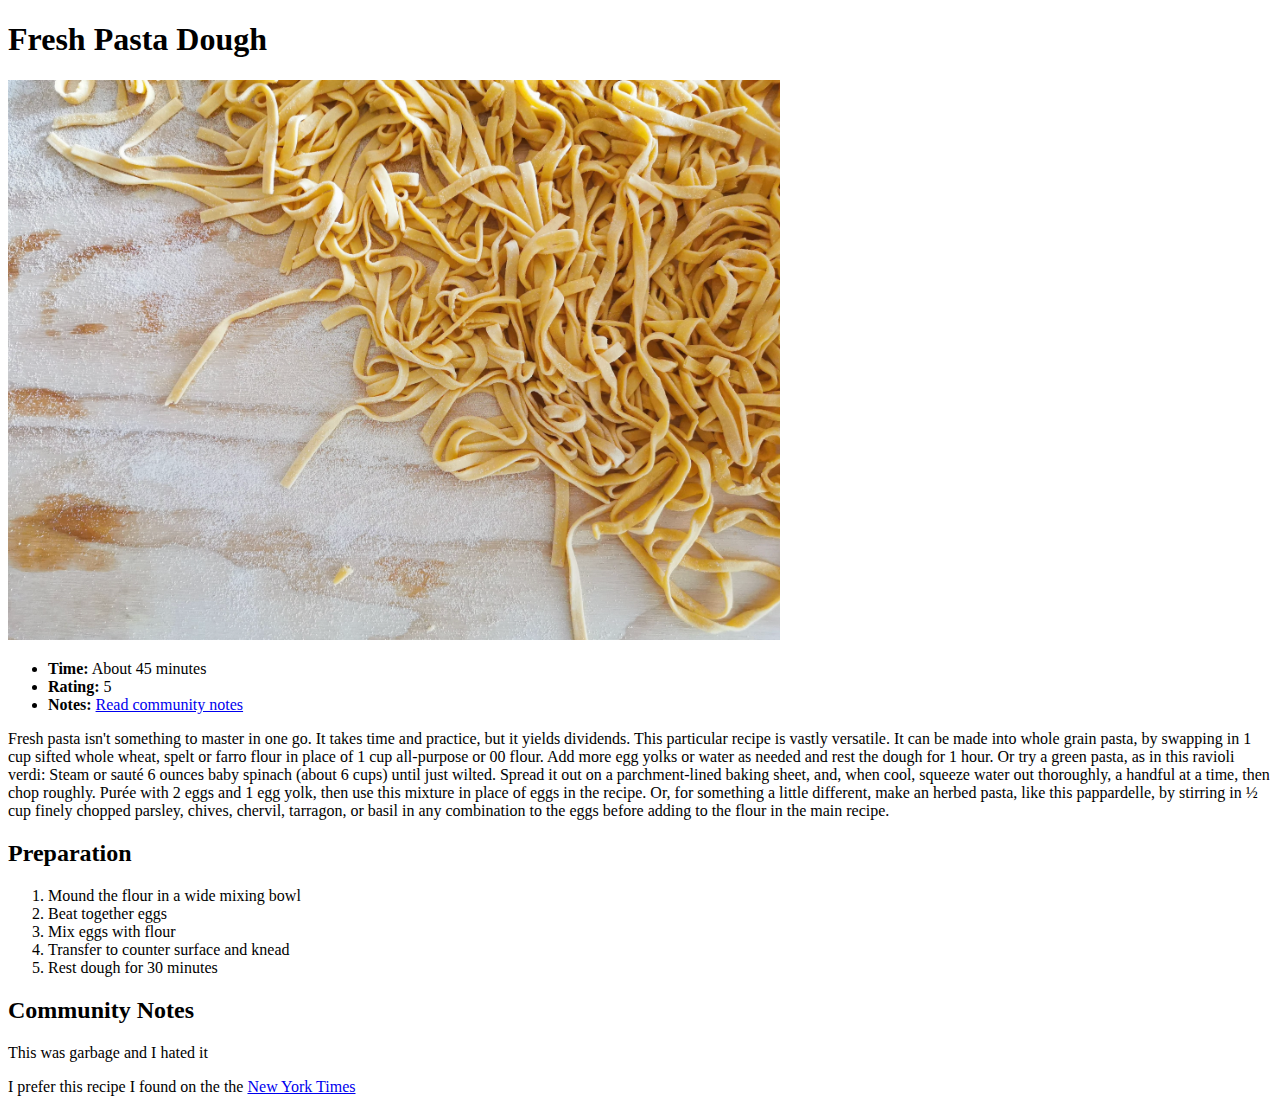
<file: index.html>
<!DOCTYPE html>
<html lang="en">

<head>
    <meta charset="UTF-8">
    <meta http-equiv="X-UA-Compatible" content="IE=edge">
    <meta name="viewport" content="width=device-width, initial-scale=1.0">
    <title>Pasta Recipe</title>
</head>

<body>
    <h1>Fresh Pasta Dough</h1>
    <img src="images/pasta.png" alt="fresh made pasta">

    <ul>
        <li><b>Time:</b> About 45 minutes</li>
        <li><b>Rating:</b> 5</li>
        <li><b>Notes:</b> <a href="#notes">Read community notes</a></li>
    </ul>

    <p>Fresh pasta isn't something to master in one go. It takes time and practice, but it yields dividends. This
        particular recipe is vastly versatile. It can be made into whole grain pasta, by swapping in 1 cup sifted whole
        wheat, spelt or farro flour in place of 1 cup all-purpose or 00 flour. Add more egg yolks or water as needed and
        rest the dough for 1 hour. Or try a green pasta, as in this ravioli verdi: Steam or sauté 6 ounces baby spinach
        (about 6 cups) until just wilted. Spread it out on a parchment-lined baking sheet, and, when cool, squeeze water
        out thoroughly, a handful at a time, then chop roughly. Purée with 2 eggs and 1 egg yolk, then use this mixture
        in place of eggs in the recipe. Or, for something a little different, make an herbed pasta, like this
        pappardelle, by stirring in ½ cup finely chopped parsley, chives, chervil, tarragon, or basil in any combination
        to the eggs before adding to the flour in the main recipe.</p>

    <h2>Preparation</h2>

    <ol>
        <li>Mound the flour in a wide mixing bowl</li>
        <li>Beat together eggs</li>
        <li>Mix eggs with flour</li>
        <li>Transfer to counter surface and knead</li>
        <li>Rest dough for 30 minutes</li>
    </ol>

    <h2 id="notes">Community Notes</h2>
    <p>This was garbage and I hated it</p>
    <p>I prefer this recipe I found on the the <a href="http://www.nytimes.com">New York Times</a> </p>

</body>

</html>
</file>
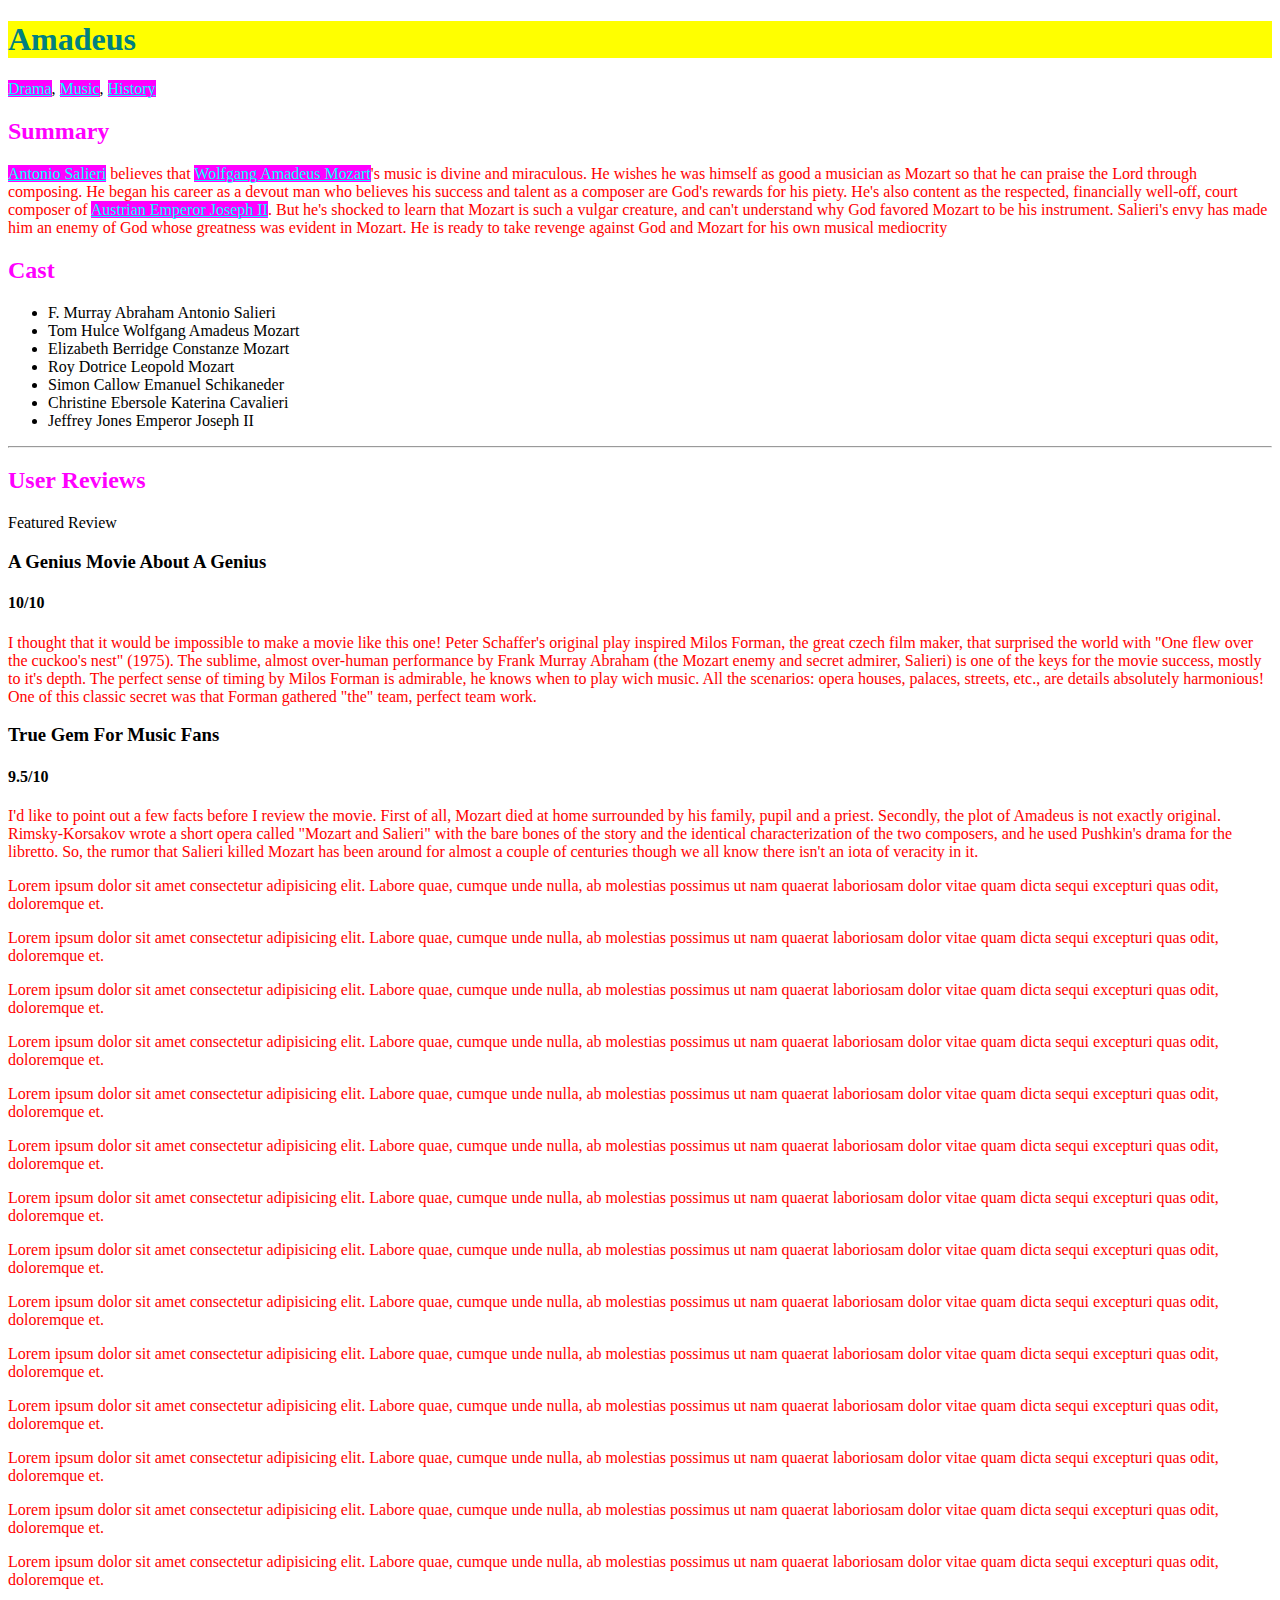
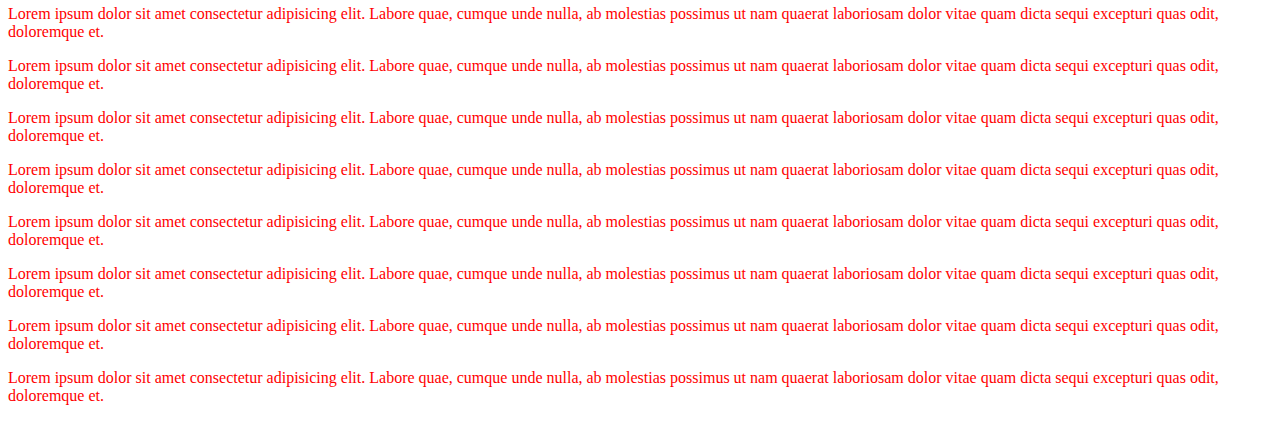
<file: css_color_background/index.html>
<!DOCTYPE html>
<html lang="en">

<head>
  <meta charset="UTF-8" />
  <meta http-equiv="X-UA-Compatible" content="IE=edge" />
  <meta name="viewport" content="width=device-width, initial-scale=1.0" />
  <link rel="stylesheet" href="app.css">
  <title>CSS Basics</title>
</head>

<body>
  <h1>Amadeus</h1>
  <div>
    <a href="/drama">Drama</a>, <a href="/music">Music</a>,
    <a href="/history">History</a>
  </div>
  <h2>Summary</h2>
  <p>
    <a href="https://en.wikipedia.org/wiki/Antonio_Salieri">Antonio Salieri</a>
    believes that
    <a href="https://en.wikipedia.org/wiki/Wolfgang_Amadeus_Mozart">Wolfgang Amadeus Mozart</a>'s music is divine and
    miraculous. He wishes he was himself as good a
    musician as Mozart so that he can praise the Lord through composing. He
    began his career as a devout man who believes his success and talent as a
    composer are God's rewards for his piety. He's also content as the
    respected, financially well-off, court composer of
    <a href="https://en.wikipedia.org/wiki/Joseph_II,_Holy_Roman_Emperor">Austrian Emperor Joseph II</a>. But he's
    shocked to learn that Mozart is such a vulgar creature, and
    can't understand why God favored Mozart to be his instrument. Salieri's
    envy has made him an enemy of God whose greatness was evident in Mozart.
    He is ready to take revenge against God and Mozart for his own musical
    mediocrity
  </p>
  <h2>Cast</h2>
  <ul>
    <li>F. Murray Abraham <span>Antonio Salieri</span></li>
    <li>Tom Hulce <span>Wolfgang Amadeus Mozart</span></li>
    <li>Elizabeth Berridge <span>Constanze Mozart</span></li>
    <li>Roy Dotrice <span>Leopold Mozart</span></li>
    <li>Simon Callow <span>Emanuel Schikaneder</span></li>
    <li>Christine Ebersole <span>Katerina Cavalieri</span></li>
    <li>Jeffrey Jones <span>Emperor Joseph II</span></li>
  </ul>
  <hr />
  <h2>User Reviews</h2>
  <div>
    <span>Featured Review</span>
    <h3>A Genius Movie About A Genius</h3>
    <h4>10/10</h4>
    <p>
      I thought that it would be impossible to make a movie like this one!
      Peter Schaffer's original play inspired Milos Forman, the great czech
      film maker, that surprised the world with "One flew over the cuckoo's
      nest" (1975). The sublime, almost over-human performance by Frank Murray
      Abraham (the Mozart enemy and secret admirer, Salieri) is one of the
      keys for the movie success, mostly to it's depth. The perfect sense of
      timing by Milos Forman is admirable, he knows when to play wich music.
      All the scenarios: opera houses, palaces, streets, etc., are details
      absolutely harmonious! One of this classic secret was that Forman
      gathered "the" team, perfect team work.
    </p>
  </div>
  <div>
    <h3>True Gem For Music Fans</h3>
    <h4>9.5/10</h4>
    <p>
      I'd like to point out a few facts before I review the movie. First of
      all, Mozart died at home surrounded by his family, pupil and a priest.
      Secondly, the plot of Amadeus is not exactly original. Rimsky-Korsakov
      wrote a short opera called "Mozart and Salieri" with the bare bones of
      the story and the identical characterization of the two composers, and
      he used Pushkin's drama for the libretto. So, the rumor that Salieri
      killed Mozart has been around for almost a couple of centuries though we
      all know there isn't an iota of veracity in it.
    </p>
    <p>Lorem ipsum dolor sit amet consectetur adipisicing elit. Labore quae, cumque unde nulla, ab molestias possimus ut
      nam quaerat laboriosam dolor vitae quam dicta sequi excepturi quas odit, doloremque et.</p>
    <p>Lorem ipsum dolor sit amet consectetur adipisicing elit. Labore quae, cumque unde nulla, ab molestias possimus ut
      nam quaerat laboriosam dolor vitae quam dicta sequi excepturi quas odit, doloremque et.</p>
    <p>Lorem ipsum dolor sit amet consectetur adipisicing elit. Labore quae, cumque unde nulla, ab molestias possimus ut
      nam quaerat laboriosam dolor vitae quam dicta sequi excepturi quas odit, doloremque et.</p>
    <p>Lorem ipsum dolor sit amet consectetur adipisicing elit. Labore quae, cumque unde nulla, ab molestias possimus ut
      nam quaerat laboriosam dolor vitae quam dicta sequi excepturi quas odit, doloremque et.</p>
    <p>Lorem ipsum dolor sit amet consectetur adipisicing elit. Labore quae, cumque unde nulla, ab molestias possimus ut
      nam quaerat laboriosam dolor vitae quam dicta sequi excepturi quas odit, doloremque et.</p>
    <p>Lorem ipsum dolor sit amet consectetur adipisicing elit. Labore quae, cumque unde nulla, ab molestias possimus ut
      nam quaerat laboriosam dolor vitae quam dicta sequi excepturi quas odit, doloremque et.</p>
    <p>Lorem ipsum dolor sit amet consectetur adipisicing elit. Labore quae, cumque unde nulla, ab molestias possimus ut
      nam quaerat laboriosam dolor vitae quam dicta sequi excepturi quas odit, doloremque et.</p>
    <p>Lorem ipsum dolor sit amet consectetur adipisicing elit. Labore quae, cumque unde nulla, ab molestias possimus ut
      nam quaerat laboriosam dolor vitae quam dicta sequi excepturi quas odit, doloremque et.</p>
    <p>Lorem ipsum dolor sit amet consectetur adipisicing elit. Labore quae, cumque unde nulla, ab molestias possimus ut
      nam quaerat laboriosam dolor vitae quam dicta sequi excepturi quas odit, doloremque et.</p>
    <p>Lorem ipsum dolor sit amet consectetur adipisicing elit. Labore quae, cumque unde nulla, ab molestias possimus ut
      nam quaerat laboriosam dolor vitae quam dicta sequi excepturi quas odit, doloremque et.</p>
    <p>Lorem ipsum dolor sit amet consectetur adipisicing elit. Labore quae, cumque unde nulla, ab molestias possimus ut
      nam quaerat laboriosam dolor vitae quam dicta sequi excepturi quas odit, doloremque et.</p>
    <p>Lorem ipsum dolor sit amet consectetur adipisicing elit. Labore quae, cumque unde nulla, ab molestias possimus ut
      nam quaerat laboriosam dolor vitae quam dicta sequi excepturi quas odit, doloremque et.</p>
    <p>Lorem ipsum dolor sit amet consectetur adipisicing elit. Labore quae, cumque unde nulla, ab molestias possimus ut
      nam quaerat laboriosam dolor vitae quam dicta sequi excepturi quas odit, doloremque et.</p>
    <p>Lorem ipsum dolor sit amet consectetur adipisicing elit. Labore quae, cumque unde nulla, ab molestias possimus ut
      nam quaerat laboriosam dolor vitae quam dicta sequi excepturi quas odit, doloremque et.</p>
    <p>Lorem ipsum dolor sit amet consectetur adipisicing elit. Labore quae, cumque unde nulla, ab molestias possimus ut
      nam quaerat laboriosam dolor vitae quam dicta sequi excepturi quas odit, doloremque et.</p>
    <p>Lorem ipsum dolor sit amet consectetur adipisicing elit. Labore quae, cumque unde nulla, ab molestias possimus ut
      nam quaerat laboriosam dolor vitae quam dicta sequi excepturi quas odit, doloremque et.</p>
    <p>Lorem ipsum dolor sit amet consectetur adipisicing elit. Labore quae, cumque unde nulla, ab molestias possimus ut
      nam quaerat laboriosam dolor vitae quam dicta sequi excepturi quas odit, doloremque et.</p>
    <p>Lorem ipsum dolor sit amet consectetur adipisicing elit. Labore quae, cumque unde nulla, ab molestias possimus ut
      nam quaerat laboriosam dolor vitae quam dicta sequi excepturi quas odit, doloremque et.</p>
    <p>Lorem ipsum dolor sit amet consectetur adipisicing elit. Labore quae, cumque unde nulla, ab molestias possimus ut
      nam quaerat laboriosam dolor vitae quam dicta sequi excepturi quas odit, doloremque et.</p>
    <p>Lorem ipsum dolor sit amet consectetur adipisicing elit. Labore quae, cumque unde nulla, ab molestias possimus ut
      nam quaerat laboriosam dolor vitae quam dicta sequi excepturi quas odit, doloremque et.</p>
    <p>Lorem ipsum dolor sit amet consectetur adipisicing elit. Labore quae, cumque unde nulla, ab molestias possimus ut
      nam quaerat laboriosam dolor vitae quam dicta sequi excepturi quas odit, doloremque et.</p>
    <p>Lorem ipsum dolor sit amet consectetur adipisicing elit. Labore quae, cumque unde nulla, ab molestias possimus ut
      nam quaerat laboriosam dolor vitae quam dicta sequi excepturi quas odit, doloremque et.</p>
  </div>
</body>

</html>
</file>
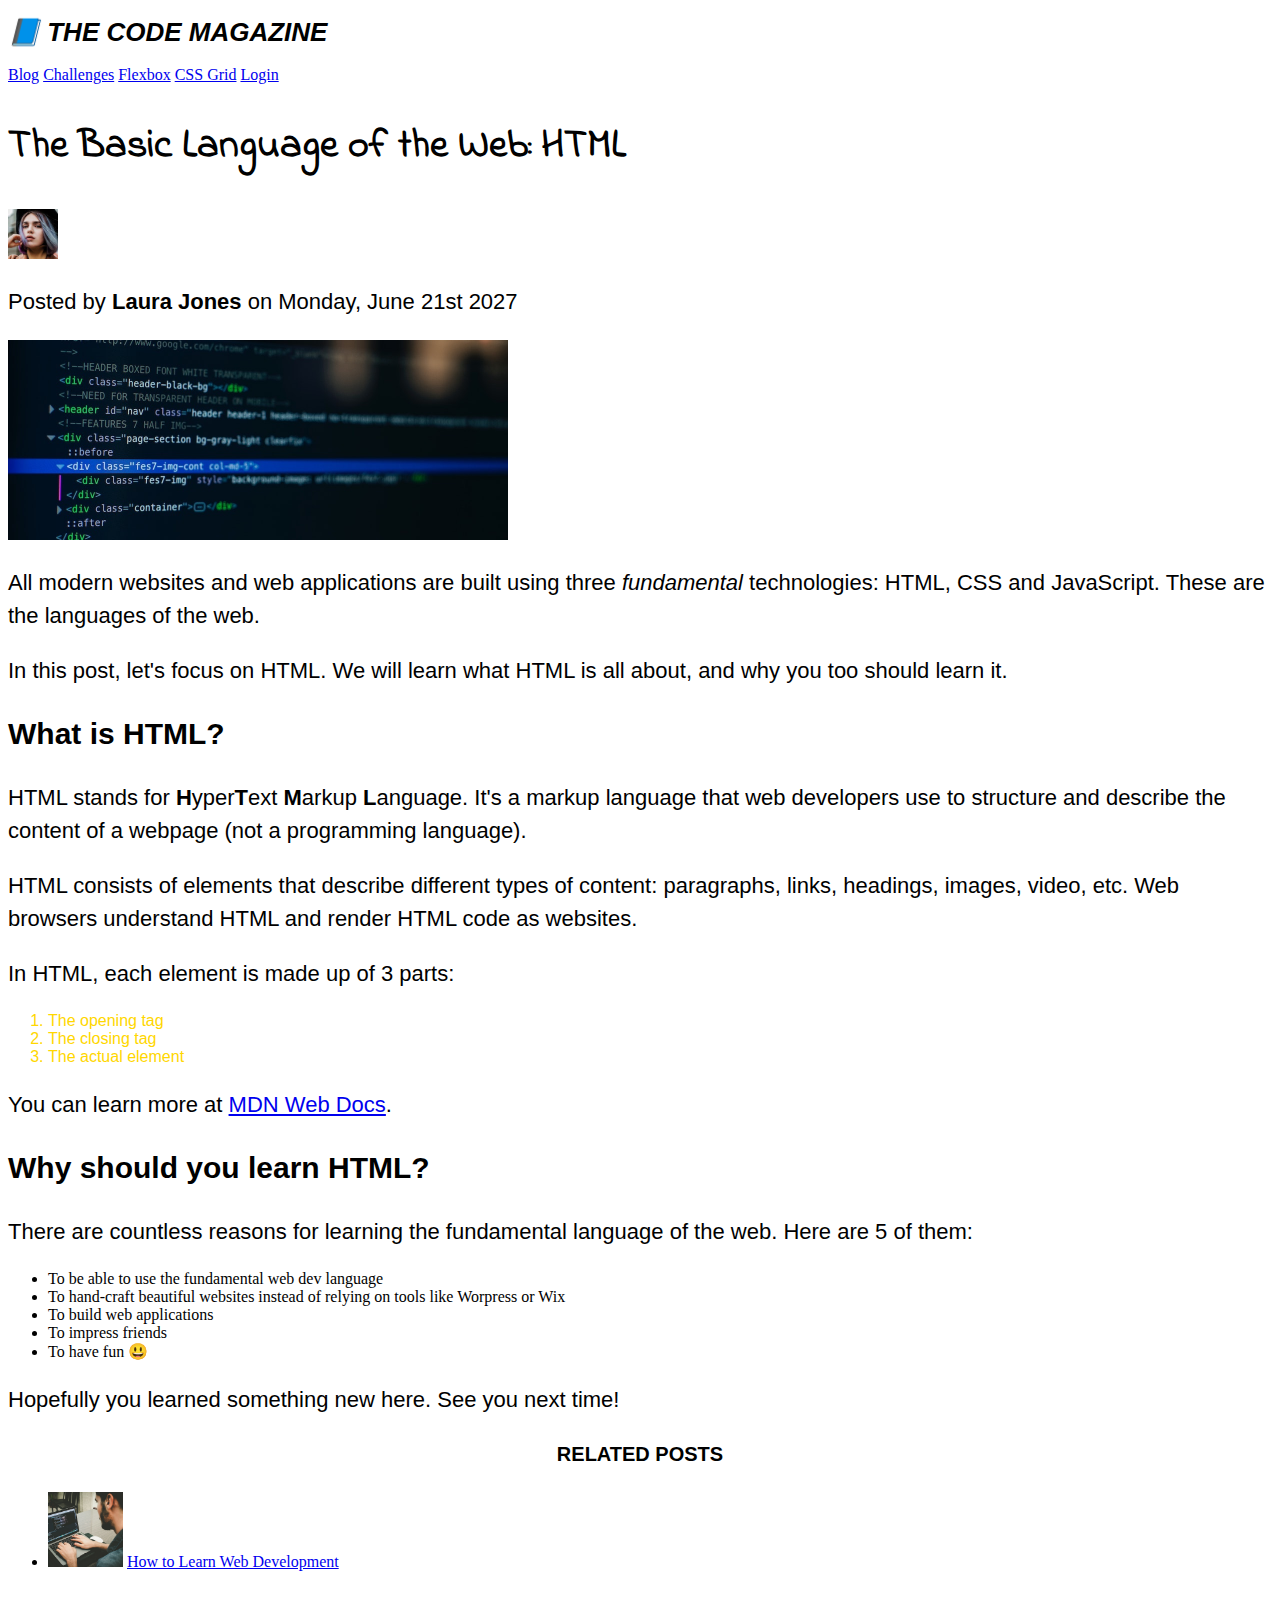
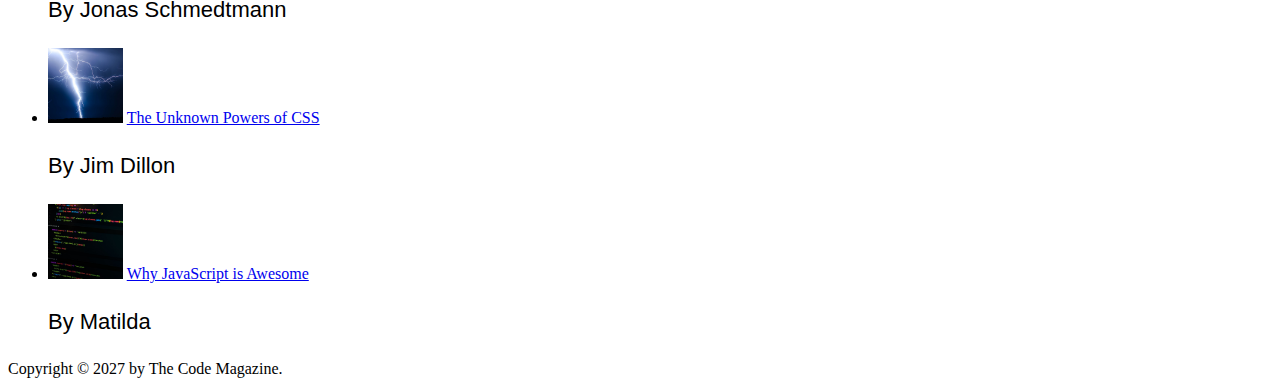
<file: Jonas_css_fundamental/index.html>
<!DOCTYPE html>
<html lang="en">
  <head>
    <meta charset="UTF-8" />
    <title>The Basic Language of the Web: HTML</title>
    <link rel="stylesheet" href="styles.css" />
  </head>

  <body>
    <!--
    <h1>The Basic Language of the Web: HTML</h1>
    <h2>The Basic Language of the Web: HTML</h2>
    <h3>The Basic Language of the Web: HTML</h3>
    <h4>The Basic Language of the Web: HTML</h4>
    <h5>The Basic Language of the Web: HTML</h5>
    <h6>The Basic Language of the Web: HTML</h6>
    -->

    <header>
      <h1>📘 The Code Magazine</h1>

      <nav>
        <a href="blog.html">Blog</a>
        <a href="#">Challenges</a>
        <a href="#">Flexbox</a>
        <a href="#">CSS Grid</a>
        <a href="login.html">Login</a>
      </nav>
    </header>

    <article>
      <header>
        <h2>The Basic Language of the Web: HTML</h2>

        <img
          src="img/laura-jones.jpg"
          alt="Headshot of Laura Jones"
          height="50"
          width="50"
        />

        <p>Posted by <strong>Laura Jones</strong> on Monday, June 21st 2027</p>

        <img
          src="img/post-img.jpg"
          alt="HTML code on a screen"
          width="500"
          height="200"
        />
      </header>

      <p>
        All modern websites and web applications are built using three
        <em>fundamental</em>
        technologies: HTML, CSS and JavaScript. These are the languages of the
        web.
      </p>

      <p>
        In this post, let's focus on HTML. We will learn what HTML is all about,
        and why you too should learn it.
      </p>

      <h3>What is HTML?</h3>
      <p>
        HTML stands for <strong>H</strong>yper<strong>T</strong>ext
        <strong>M</strong>arkup <strong>L</strong>anguage. It's a markup
        language that web developers use to structure and describe the content
        of a webpage (not a programming language).
      </p>
      <p>
        HTML consists of elements that describe different types of content:
        paragraphs, links, headings, images, video, etc. Web browsers understand
        HTML and render HTML code as websites.
      </p>
      <p>In HTML, each element is made up of 3 parts:</p>

      <ol>
        <li>The opening tag</li>
        <li>The closing tag</li>
        <li>The actual element</li>
      </ol>

      <p>
        You can learn more at
        <a
          href="https://developer.mozilla.org/en-US/docs/Web/HTML"
          target="_blank"
          >MDN Web Docs</a
        >.
      </p>

      <h3>Why should you learn HTML?</h3>

      <p>
        There are countless reasons for learning the fundamental language of the
        web. Here are 5 of them:
      </p>

      <ul>
        <li>To be able to use the fundamental web dev language</li>
        <li>
          To hand-craft beautiful websites instead of relying on tools like
          Worpress or Wix
        </li>
        <li>To build web applications</li>
        <li>To impress friends</li>
        <li>To have fun 😃</li>
      </ul>

      <p>Hopefully you learned something new here. See you next time!</p>
    </article>

    <aside>
      <h4>Related posts</h4>

      <ul>
        <li>
          <img
            src="img/related-1.jpg"
            alt="Person programming"
            width="75"
            width="75"
          />
          <a href="#">How to Learn Web Development</a>
          <p>By Jonas Schmedtmann</p>
        </li>
        <li>
          <img src="img/related-2.jpg" alt="Lightning" width="75" heigth="75" />
          <a href="#">The Unknown Powers of CSS</a>
          <p>By Jim Dillon</p>
        </li>
        <li>
          <img
            src="img/related-3.jpg"
            alt="JavaScript code on a screen"
            width="75"
            height="75"
          />
          <a href="#">Why JavaScript is Awesome</a>
          <p>By Matilda</p>
        </li>
      </ul>
    </aside>

    <footer>Copyright &copy; 2027 by The Code Magazine.</footer>
  </body>
</html>
</file>
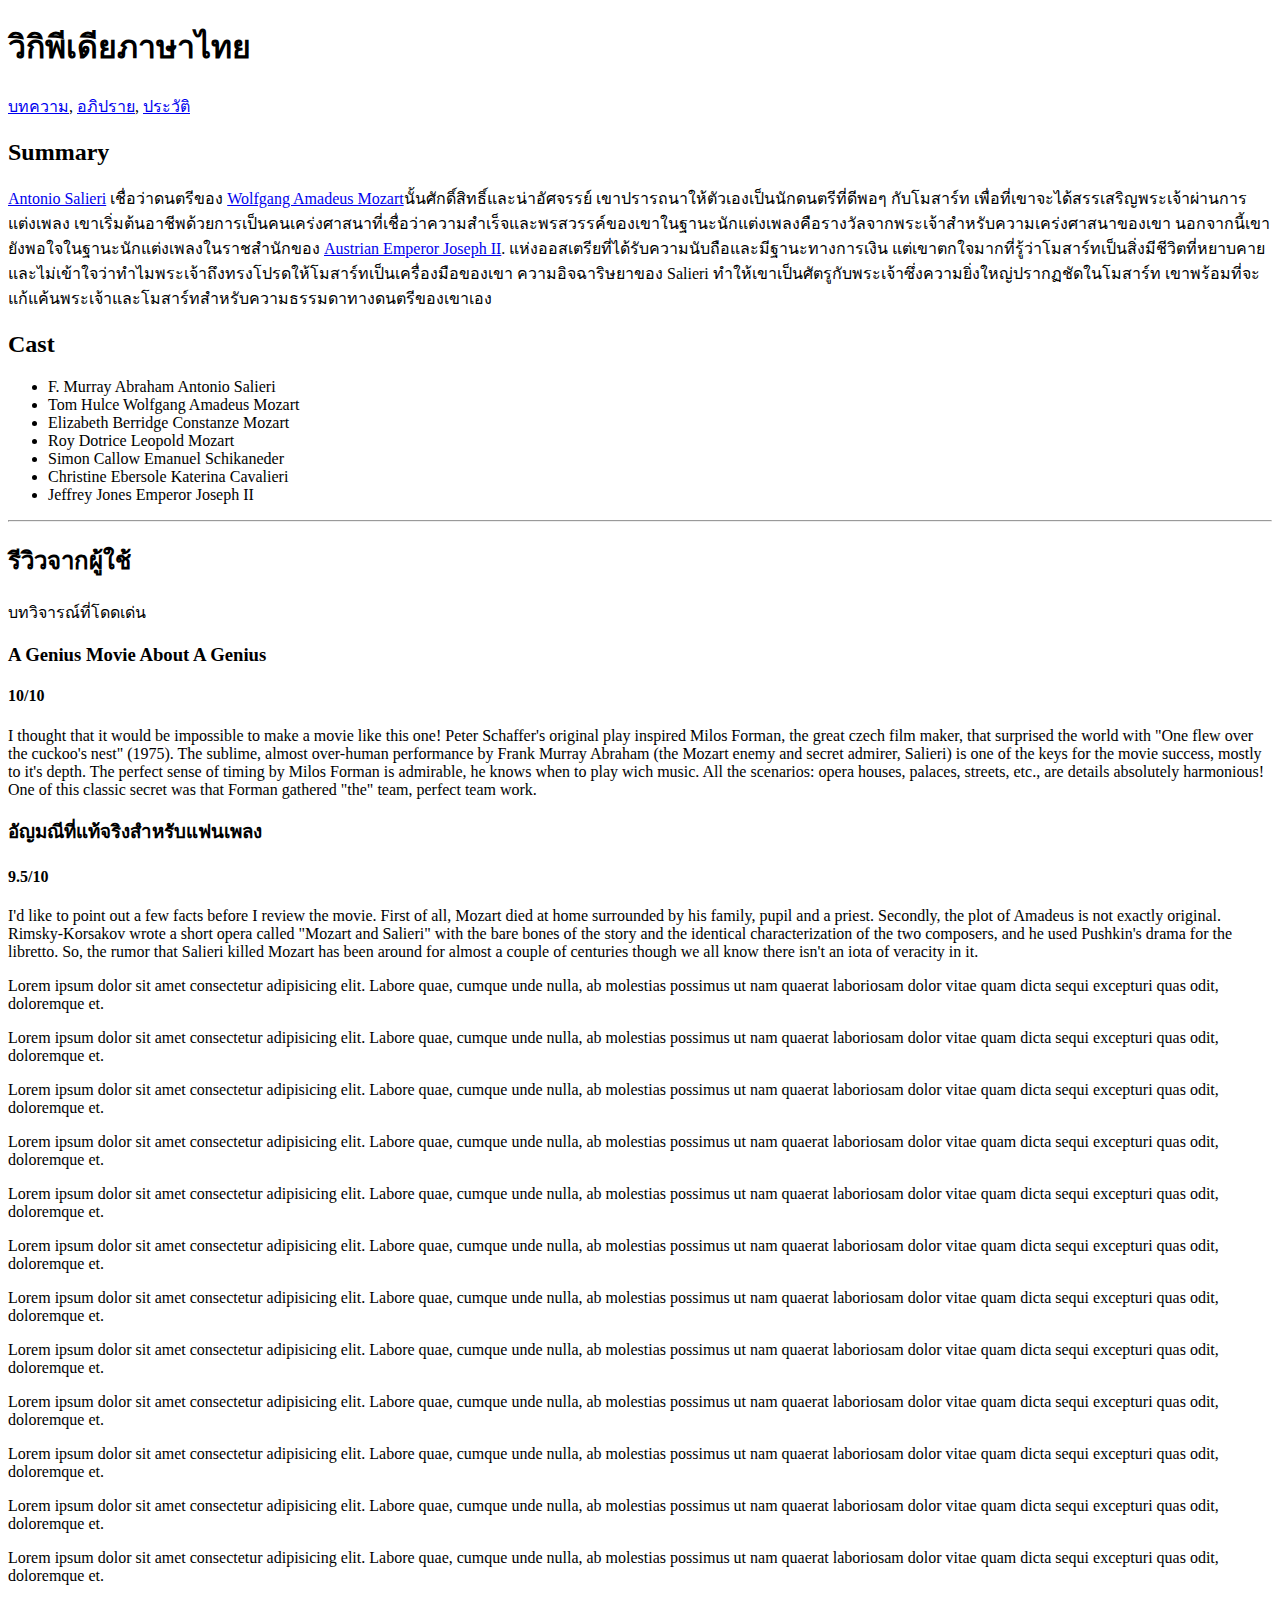
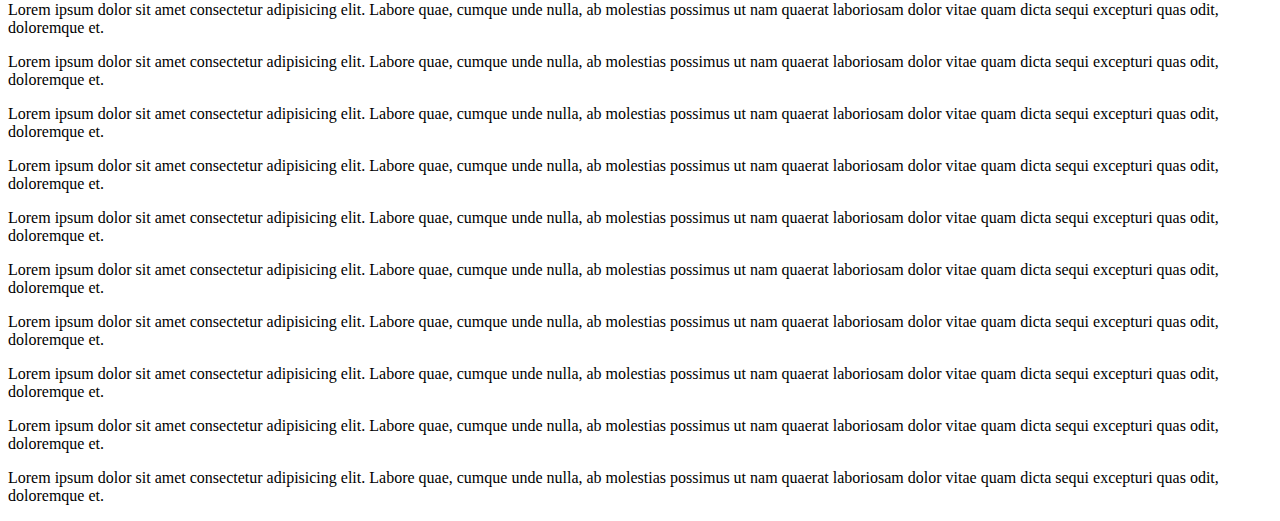
<file: css_color.html>
<!DOCTYPE html>
<html lang="en">

<head>
  <meta charset="UTF-8" />
  <meta http-equiv="X-UA-Compatible" content="IE=edge" />
  <meta name="viewport" content="width=device-width, initial-scale=1.0" />
  <link rel="stylesheet" href="app.css">
  <title>CSS Basics</title>
</head>

<body>
  <h1>วิกิพีเดียภาษาไทย</h1>
  <div>
    <a href="#">บทความ</a>, <a href="#"">อภิปราย</a>,
    <a href="#">ประวัติ</a>
  </div>
  <h2>Summary</h2>
  <p>
    <a href="https://en.wikipedia.org/wiki/Antonio_Salieri">Antonio Salieri</a>
    เชื่อว่าดนตรีของ
    <a href="https://en.wikipedia.org/wiki/Wolfgang_Amadeus_Mozart">Wolfgang Amadeus Mozart</a>นั้นศักดิ์สิทธิ์และน่าอัศจรรย์ เขาปรารถนาให้ตัวเองเป็นนักดนตรีที่ดีพอๆ กับโมสาร์ท เพื่อที่เขาจะได้สรรเสริญพระเจ้าผ่านการแต่งเพลง เขาเริ่มต้นอาชีพด้วยการเป็นคนเคร่งศาสนาที่เชื่อว่าความสำเร็จและพรสวรรค์ของเขาในฐานะนักแต่งเพลงคือรางวัลจากพระเจ้าสำหรับความเคร่งศาสนาของเขา นอกจากนี้เขายังพอใจในฐานะนักแต่งเพลงในราชสำนักของ
    <a href="https://en.wikipedia.org/wiki/Joseph_II,_Holy_Roman_Emperor">Austrian Emperor Joseph II</a>. แห่งออสเตรียที่ได้รับความนับถือและมีฐานะทางการเงิน แต่เขาตกใจมากที่รู้ว่าโมสาร์ทเป็นสิ่งมีชีวิตที่หยาบคาย และไม่เข้าใจว่าทำไมพระเจ้าถึงทรงโปรดให้โมสาร์ทเป็นเครื่องมือของเขา ความอิจฉาริษยาของ Salieri ทำให้เขาเป็นศัตรูกับพระเจ้าซึ่งความยิ่งใหญ่ปรากฏชัดในโมสาร์ท เขาพร้อมที่จะแก้แค้นพระเจ้าและโมสาร์ทสำหรับความธรรมดาทางดนตรีของเขาเอง
  </p>
  <h2>Cast</h2>
  <ul>
    <li>F. Murray Abraham <span>Antonio Salieri</span></li>
    <li>Tom Hulce <span>Wolfgang Amadeus Mozart</span></li>
    <li>Elizabeth Berridge <span>Constanze Mozart</span></li>
    <li>Roy Dotrice <span>Leopold Mozart</span></li>
    <li>Simon Callow <span>Emanuel Schikaneder</span></li>
    <li>Christine Ebersole <span>Katerina Cavalieri</span></li>
    <li>Jeffrey Jones <span>Emperor Joseph II</span></li>
  </ul>
  <hr />
  <h2>รีวิวจากผู้ใช้</h2>
  <div>
    <span>บทวิจารณ์ที่โดดเด่น</span>
    <h3>A Genius Movie About A Genius</h3>
    <h4>10/10</h4>
    <p>
      I thought that it would be impossible to make a movie like this one!
      Peter Schaffer's original play inspired Milos Forman, the great czech
      film maker, that surprised the world with "One flew over the cuckoo's
      nest" (1975). The sublime, almost over-human performance by Frank Murray
      Abraham (the Mozart enemy and secret admirer, Salieri) is one of the
      keys for the movie success, mostly to it's depth. The perfect sense of
      timing by Milos Forman is admirable, he knows when to play wich music.
      All the scenarios: opera houses, palaces, streets, etc., are details
      absolutely harmonious! One of this classic secret was that Forman
      gathered "the" team, perfect team work.
    </p>
  </div>
  <div>
    <h3>อัญมณีที่แท้จริงสำหรับแฟนเพลง</h3>
    <h4>9.5/10</h4>
    <p>
      I'd like to point out a few facts before I review the movie. First of
      all, Mozart died at home surrounded by his family, pupil and a priest.
      Secondly, the plot of Amadeus is not exactly original. Rimsky-Korsakov
      wrote a short opera called "Mozart and Salieri" with the bare bones of
      the story and the identical characterization of the two composers, and
      he used Pushkin's drama for the libretto. So, the rumor that Salieri
      killed Mozart has been around for almost a couple of centuries though we
      all know there isn't an iota of veracity in it.
    </p>
    <p>Lorem ipsum dolor sit amet consectetur adipisicing elit. Labore quae, cumque unde nulla, ab molestias possimus ut
      nam quaerat laboriosam dolor vitae quam dicta sequi excepturi quas odit, doloremque et.</p>
    <p>Lorem ipsum dolor sit amet consectetur adipisicing elit. Labore quae, cumque unde nulla, ab molestias possimus ut
      nam quaerat laboriosam dolor vitae quam dicta sequi excepturi quas odit, doloremque et.</p>
    <p>Lorem ipsum dolor sit amet consectetur adipisicing elit. Labore quae, cumque unde nulla, ab molestias possimus ut
      nam quaerat laboriosam dolor vitae quam dicta sequi excepturi quas odit, doloremque et.</p>
    <p>Lorem ipsum dolor sit amet consectetur adipisicing elit. Labore quae, cumque unde nulla, ab molestias possimus ut
      nam quaerat laboriosam dolor vitae quam dicta sequi excepturi quas odit, doloremque et.</p>
    <p>Lorem ipsum dolor sit amet consectetur adipisicing elit. Labore quae, cumque unde nulla, ab molestias possimus ut
      nam quaerat laboriosam dolor vitae quam dicta sequi excepturi quas odit, doloremque et.</p>
    <p>Lorem ipsum dolor sit amet consectetur adipisicing elit. Labore quae, cumque unde nulla, ab molestias possimus ut
      nam quaerat laboriosam dolor vitae quam dicta sequi excepturi quas odit, doloremque et.</p>
    <p>Lorem ipsum dolor sit amet consectetur adipisicing elit. Labore quae, cumque unde nulla, ab molestias possimus ut
      nam quaerat laboriosam dolor vitae quam dicta sequi excepturi quas odit, doloremque et.</p>
    <p>Lorem ipsum dolor sit amet consectetur adipisicing elit. Labore quae, cumque unde nulla, ab molestias possimus ut
      nam quaerat laboriosam dolor vitae quam dicta sequi excepturi quas odit, doloremque et.</p>
    <p>Lorem ipsum dolor sit amet consectetur adipisicing elit. Labore quae, cumque unde nulla, ab molestias possimus ut
      nam quaerat laboriosam dolor vitae quam dicta sequi excepturi quas odit, doloremque et.</p>
    <p>Lorem ipsum dolor sit amet consectetur adipisicing elit. Labore quae, cumque unde nulla, ab molestias possimus ut
      nam quaerat laboriosam dolor vitae quam dicta sequi excepturi quas odit, doloremque et.</p>
    <p>Lorem ipsum dolor sit amet consectetur adipisicing elit. Labore quae, cumque unde nulla, ab molestias possimus ut
      nam quaerat laboriosam dolor vitae quam dicta sequi excepturi quas odit, doloremque et.</p>
    <p>Lorem ipsum dolor sit amet consectetur adipisicing elit. Labore quae, cumque unde nulla, ab molestias possimus ut
      nam quaerat laboriosam dolor vitae quam dicta sequi excepturi quas odit, doloremque et.</p>
    <p>Lorem ipsum dolor sit amet consectetur adipisicing elit. Labore quae, cumque unde nulla, ab molestias possimus ut
      nam quaerat laboriosam dolor vitae quam dicta sequi excepturi quas odit, doloremque et.</p>
    <p>Lorem ipsum dolor sit amet consectetur adipisicing elit. Labore quae, cumque unde nulla, ab molestias possimus ut
      nam quaerat laboriosam dolor vitae quam dicta sequi excepturi quas odit, doloremque et.</p>
    <p>Lorem ipsum dolor sit amet consectetur adipisicing elit. Labore quae, cumque unde nulla, ab molestias possimus ut
      nam quaerat laboriosam dolor vitae quam dicta sequi excepturi quas odit, doloremque et.</p>
    <p>Lorem ipsum dolor sit amet consectetur adipisicing elit. Labore quae, cumque unde nulla, ab molestias possimus ut
      nam quaerat laboriosam dolor vitae quam dicta sequi excepturi quas odit, doloremque et.</p>
    <p>Lorem ipsum dolor sit amet consectetur adipisicing elit. Labore quae, cumque unde nulla, ab molestias possimus ut
      nam quaerat laboriosam dolor vitae quam dicta sequi excepturi quas odit, doloremque et.</p>
    <p>Lorem ipsum dolor sit amet consectetur adipisicing elit. Labore quae, cumque unde nulla, ab molestias possimus ut
      nam quaerat laboriosam dolor vitae quam dicta sequi excepturi quas odit, doloremque et.</p>
    <p>Lorem ipsum dolor sit amet consectetur adipisicing elit. Labore quae, cumque unde nulla, ab molestias possimus ut
      nam quaerat laboriosam dolor vitae quam dicta sequi excepturi quas odit, doloremque et.</p>
    <p>Lorem ipsum dolor sit amet consectetur adipisicing elit. Labore quae, cumque unde nulla, ab molestias possimus ut
      nam quaerat laboriosam dolor vitae quam dicta sequi excepturi quas odit, doloremque et.</p>
    <p>Lorem ipsum dolor sit amet consectetur adipisicing elit. Labore quae, cumque unde nulla, ab molestias possimus ut
      nam quaerat laboriosam dolor vitae quam dicta sequi excepturi quas odit, doloremque et.</p>
    <p>Lorem ipsum dolor sit amet consectetur adipisicing elit. Labore quae, cumque unde nulla, ab molestias possimus ut
      nam quaerat laboriosam dolor vitae quam dicta sequi excepturi quas odit, doloremque et.</p>
  </div>
</body>

</html>
</file>
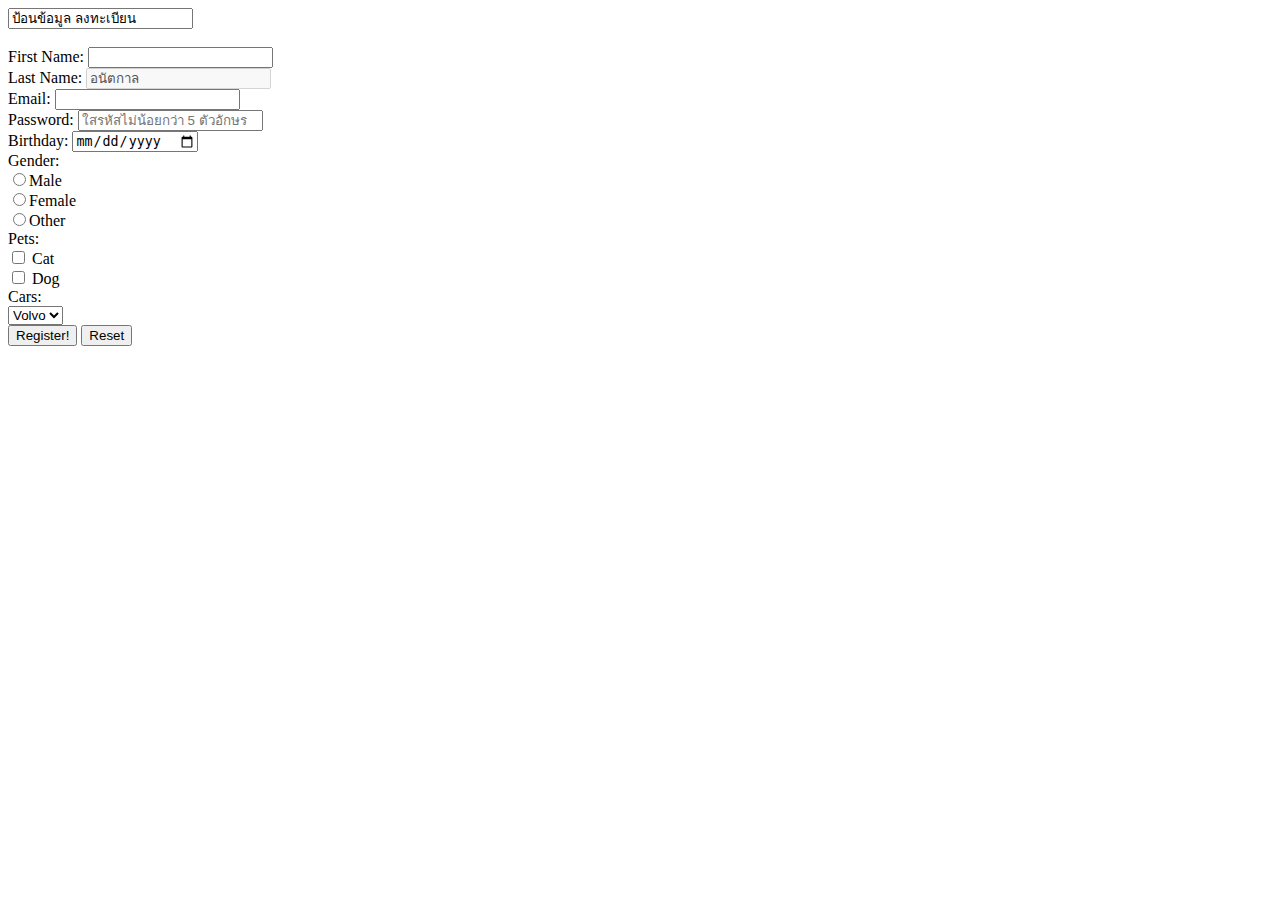
<file: regis.html>
<!DOCTYPE html>
<html>
<head>
	<title>Register</title>
</head>
<body>
	<form method="GET">
        <input type="text" value="ป้อนข้อมูล ลงทะเบียน" readonly><br><br>
		First Name: <input type="text" name="firstname" required><br>
		Last Name: <input type="text" name="lasttname" value="อนัตกาล" disabled><br>
		Email: <input type="email" name="email"><br>
		<!-- Updated min to minlength (min is used only for range inputs. Visit here for more info: https://www.w3schools.com/tags/att_input_maxlength.asp) -->
		Password: <input type="password" name="password" minLength="5" placeholder="ใสรหัสไม่น้อยกว่า 5 ตัวอักษร"><br>
		Birthday: <input type="date" name="birthday"><br>
		Gender:<br>
		<input type="radio" name="gender" value="Male">Male<br>
		<input type="radio" name="gender" value="Female">Female<br>
		<input type="radio" name="gender" value="Other">Other<br>
		Pets: <br>
		<!-- ******
			See if you can play around with the below checkboxes and add the "value" attribute. How will this change the query string when you click "Register"?
		***** -->
		<input type="checkbox" name="cat"> Cat<br>
		<input type="checkbox" name="dog"> Dog<br>
		Cars: <br>
		<select name="cars">
			<option value="volvo" >Volvo</option>
			<option value="audi">Audi</option>
		</select><br>
		<input type="submit" value="Register!">
		<input type="reset">
	</form>
  <script>
    document.addEventListener('contextmenu', event => event.preventDefault());    
  </script>
</body>
</html>
</file>
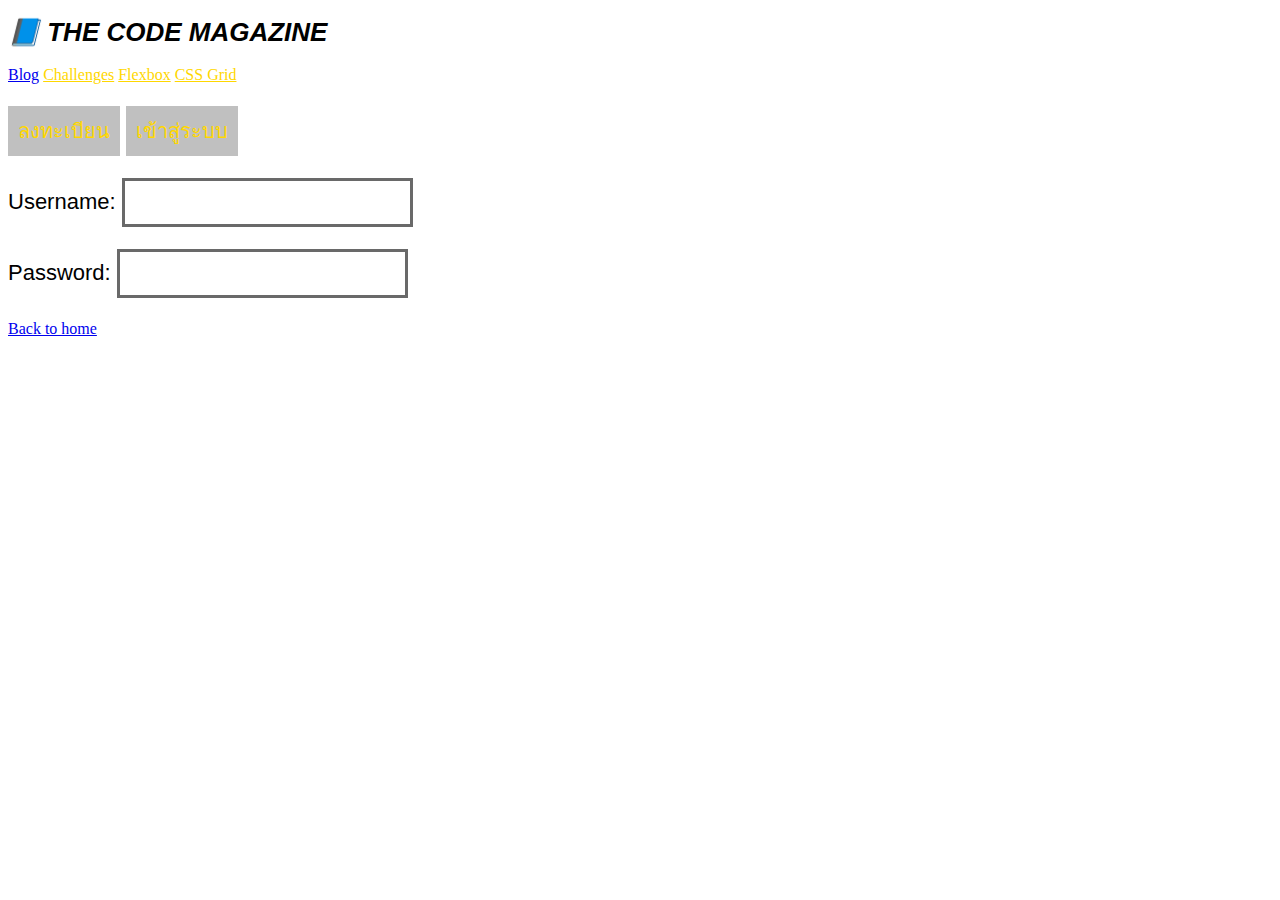
<file: Jonas_css_fundamental/login.html>
<!DOCTYPE html>
<html lang="en">
  <head>
    <meta charset="UTF-8" />
    <meta name="viewport" content="width=device-width, initial-scale=1.0" />
    <title>Websites - Login</title>
    <link rel="stylesheet" href="styles.css" />
    <style>
      a[href^="#"] {
        color: gold;
      }
      .link-button:hover {
        color: white;
        background-color: rgb(4, 4, 4);
      }
      .text-input:focus {
        background-color: aliceblue;
        border-color: lawngreen;
      }
    </style>
  </head>
  <body>
    <header>
      <h1>📘 The Code Magazine</h1>

      <nav>
        <a href="blog.html">Blog</a>
        <a href="#">Challenges</a>
        <a href="#">Flexbox</a>
        <a href="#">CSS Grid</a>
      </nav>
    </header>

    <p>
      <a class="link-button" href="#">ลงทะเบียน</a>
      <a class="link-button" href="#">เข้าสู่ระบบ</a> &nbsp;
    </p>

    <p>Username: <input class="text-input" type="text" /></p>
    <p>Password: <input class="text-input" type="text" /></p>

    <a href="index.html">Back to home</a>
  </body>
</html>
</file>
<file: css_color_background/app.css>
p {
  color: red;
}

a {
  color: cyan;
  background-color: magenta;
}

h2 {
  color: magenta;
}

h1 {
  color: teal;
  background-color: yellow;
}
</file>
<file: Jonas_css_fundamental/styles.css>
@import url("https://fonts.googleapis.com/css2?family=Indie+Flower&display=swap");

h1 {
  font-size: 26px;
  font-family: sans-serif;
  text-transform: uppercase;
  font-style: italic;
}

h2 {
  font-size: 40px;
  font-family: "Indie Flower", cursive;
}

h3 {
  font-size: 30px;
  font-family: sans-serif;
}

h4 {
  font-size: 20px;
  font-family: sans-serif;
  text-transform: uppercase;
  text-align: center;
}

p {
  font-size: 22px;
  font-family: sans-serif;
  line-height: 1.5;
}

ol li {
  font-family: sans-serif;
  color: gold;
}

.link-button {
  color: rgb(59, 59, 59);
  background-color: silver;
  font-size: 20px;
  display: inline-block;
  padding: 10px;
  text-decoration: none;
}

.text-input {
  background-color: white;
  border: 3px solid rgb(105, 105, 105);
  font-size: 20px;
  padding: 10px;
  outline: none;
}
</file>
<file: app.css>
/* dummy css */
</file>
